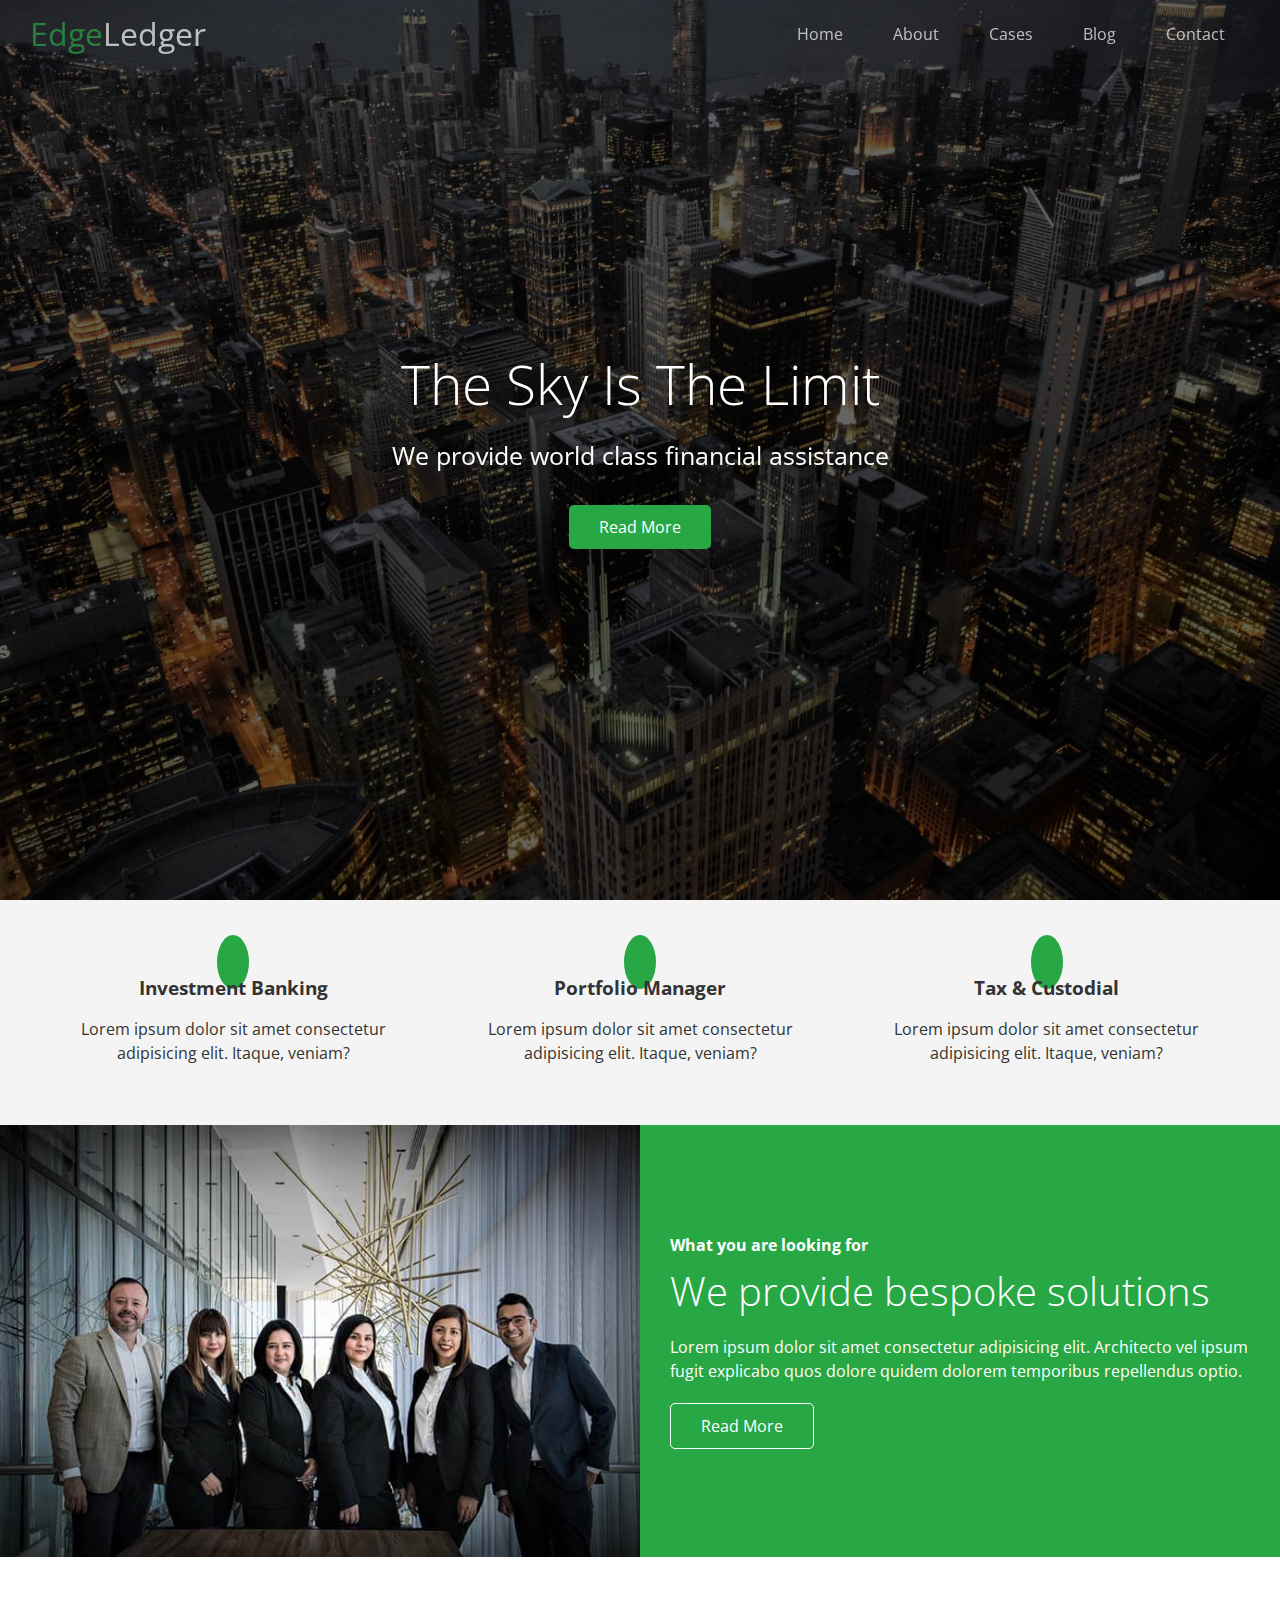
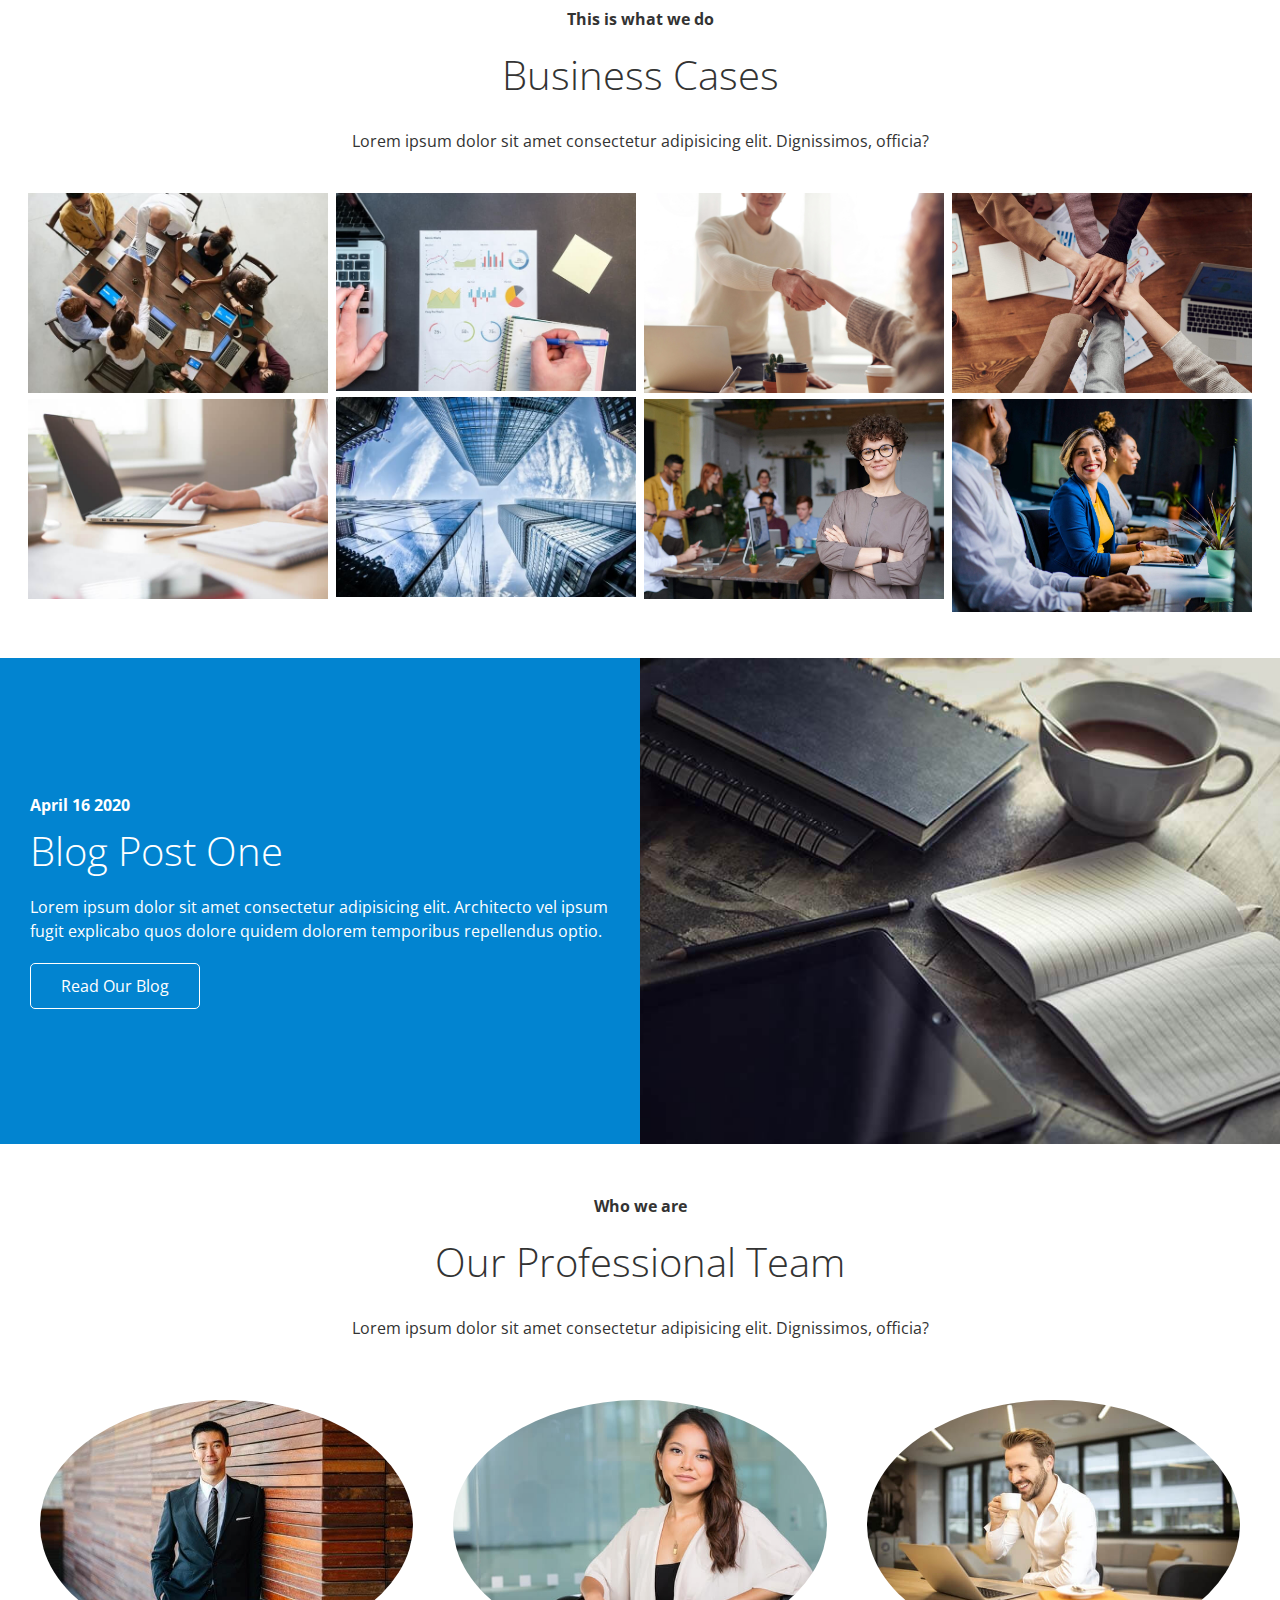
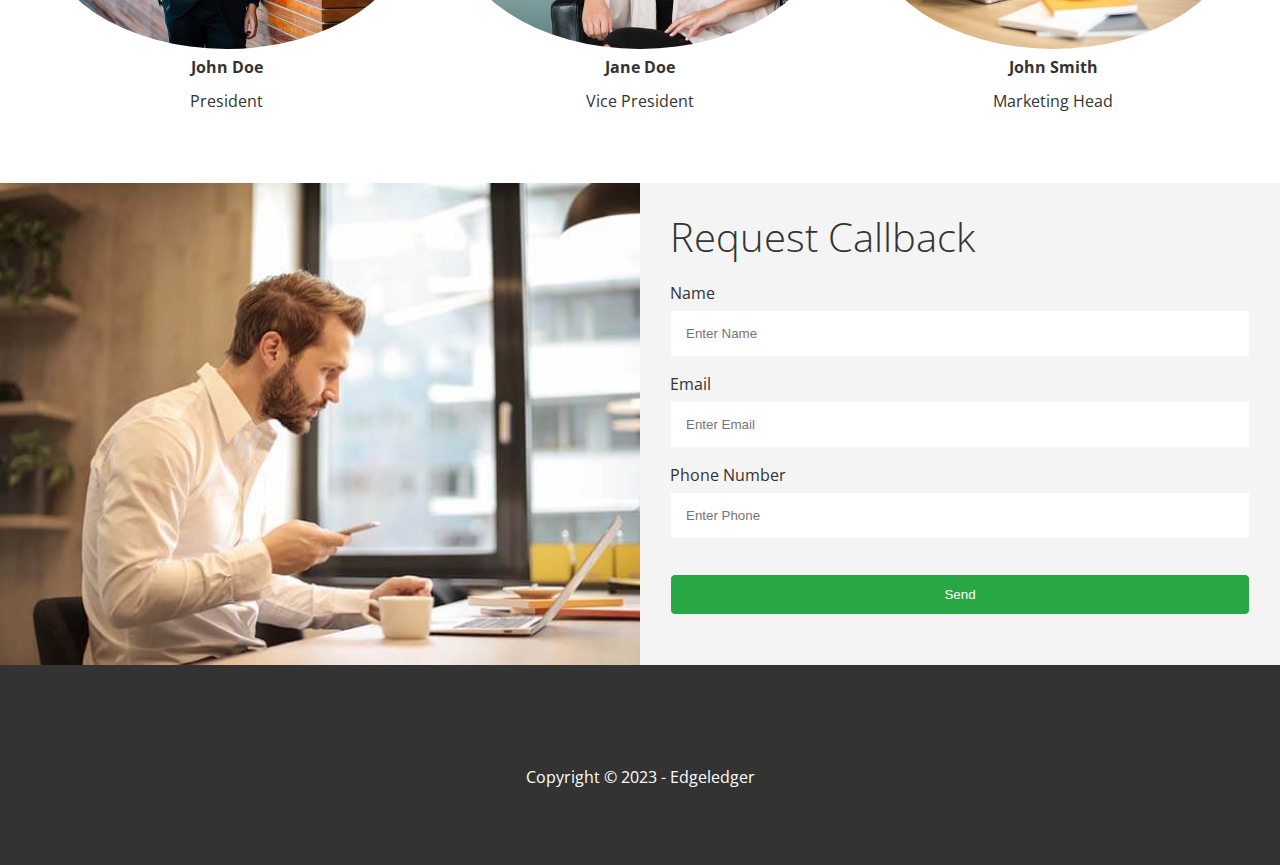
<file: index.html>
<!DOCTYPE html>
<html lang="en">

<head>
  <meta charset="UTF-8">
  <meta http-equiv="X-UA-Compatible" content="IE=edge">
  <meta name="viewport" content="width=device-width, initial-scale=1.0">
  <link rel="shortcut icon" type="image/x-icon" href="/favicon.ico">
  <link rel="stylesheet" href="css/utilities.css">
  <link rel="stylesheet" href="css/style.css">
  <link rel="stylesheet" href="https://cdnjs.cloudflare.com/ajax/libs/font-awesome/6.3.0/css/all.min.css"
    integrity="sha512-SzlrxWUlpfuzQ+pcUCosxcglQRNAq/DZjVsC0lE40xsADsfeQoEypE+enwcOiGjk/bSuGGKHEyjSoQ1zVisanQ=="
    crossorigin="anonymous" referrerpolicy="no-referrer" />
  <title>Welcome To Edgeledger</title>
</head>

<body id="home">
  <header class="hero">
    <div id="navbar" class="navbar top">
      <h1 class="logo">
        <i class="fas fa-book-open text-primary"></i> <span class="text-primary">Edge</span>Ledger
      </h1>

      <nav>
        <ul>
          <li><a href="#home">Home</a></li>
          <li><a href="#about">About</a></li>
          <li><a href="#cases">Cases</a></li>
          <li><a href="#blog">Blog</a></li>
          <li><a href="#contact">Contact</a></li>
        </ul>
      </nav>
    </div>

    <div class="content">
      <h1>The Sky Is The Limit</h1>
      <p>We provide world class financial assistance</p>
      <a href="#about" class="btn"><i class="fas fa-chevron-right"></i> Read More</a>
    </div>

  </header>

  <main>
    <!-- About Icons -->
    <section id="about" class="icons bg-light">
      <div class="flex-items">
        <div>
          <i class="fas fa-university fa-2x"></i>
          <div>
            <h3>Investment Banking</h3>
            <p>Lorem ipsum dolor sit amet consectetur adipisicing elit. Itaque, veniam?</p>
          </div>
        </div>
        <div>
          <i class="fas fa-book-reader fa-2x"></i>
          <div>
            <h3>Portfolio Manager</h3>
            <p>Lorem ipsum dolor sit amet consectetur adipisicing elit. Itaque, veniam?</p>
          </div>
        </div>
        <div>
          <i class="fas fa-pencil-alt fa-2x"></i>
          <div>
            <h3>Tax & Custodial</h3>
            <p>Lorem ipsum dolor sit amet consectetur adipisicing elit. Itaque, veniam?</p>
          </div>
        </div>
      </div>
    </section>

    <!-- About:Solutions -->
    <section class="solutions flex-columns">
      <div class="row">
        <div class="column">
          <div class="column-1">
            <img src="image_resources/home/people.jpg" alt="People">
          </div>
        </div>

        <div class="column">
          <div class="column-2 bg-primary">
            <h4>What you are looking for</h4>
            <h2>We provide bespoke solutions</h2>
            <p>Lorem ipsum dolor sit amet consectetur adipisicing elit.
              Architecto vel ipsum fugit explicabo quos dolore quidem
              dolorem temporibus repellendus optio.
            </p>
            <a href="#" class="btn btn-outline">
              <i class="fas fa-chevron"></i>
              Read More
            </a>
          </div>
        </div>
      </div>
    </section>

    <!-- Cases -->
    <section id="cases" class="cases flex-grid section-padding">
      <header class="section-header">
        <h4>This is what we do</h4>
        <h2>Business Cases</h2>
        <p>Lorem ipsum dolor sit amet consectetur adipisicing elit. Dignissimos, officia?</p>
      </header>

      <div class="row">
        <div class="column">
          <img src="image_resources/cases/cases1.jpg" alt="">
          <img src="image_resources/cases/cases2.jpg" alt="">
        </div>
        <div class="column">
          <img src="image_resources/cases/cases3.jpg" alt="">
          <img src="image_resources/cases/cases4.jpg" alt="">
        </div>
        <div class="column">
          <img src="image_resources/cases/cases5.jpg" alt="">
          <img src="image_resources/cases/cases6.jpg" alt="">
        </div>
        <div class="column">
          <img src="image_resources/cases/cases7.jpg" alt="">
          <img src="image_resources/cases/cases8.jpg" alt="">
        </div>
      </div>
    </section>

    <!-- Blog -->
    <section id="blog" class="blog flex-columns flex-reverse">
      <div class="row">
        <div class="column">
          <div class="column-1">
            <img src="image_resources/home/blog.jpg" alt="People">
          </div>
        </div>

        <div class="column">
          <div class="column-2 bg-secondary">
            <h4>April 16 2020</h4>
            <h2>Blog Post One </h2>
            <p>Lorem ipsum dolor sit amet consectetur adipisicing elit.
              Architecto vel ipsum fugit explicabo quos dolore quidem
              dolorem temporibus repellendus optio.
            </p>
            <a href="blog.html" class="btn btn-outline">
              <i class="fas fa-chevron"></i>
              Read Our Blog
            </a>
          </div>
        </div>
      </div>
    </section>

    <!-- Teams -->
    <section id="teams" class="teams section-padding">
      <header class="section-header">
        <h4>Who we are</h4>
        <h2>Our Professional Team</h2>
        <p>Lorem ipsum dolor sit amet consectetur adipisicing elit. Dignissimos, officia?</p>
      </header>

      <div class="flex-items">
        <div>
          <img src="image_resources/team/person1.jpg" alt="">
          <h4>John Doe</h4>
          <p>President</p>
        </div>
        <div>
          <img src="image_resources/team/person2.jpg" alt="">
          <h4>Jane Doe</h4>
          <p>Vice President</p>
        </div>
        <div>
          <img src="image_resources/team/person3.jpg" alt="">
          <h4>John Smith</h4>
          <p>Marketing Head</p>
        </div>
      </div>
    </section>

    <!-- Contact -->
    <section id="contact" class="contact flex-columns">
      <div class="row">
        <div class="column">
          <div class="column-1">
            <img src="image_resources/home/contact.jpg" alt="People">
          </div>
        </div>

        <div class="column">
          <div class="column-2 bg-light">
            <h2>Request Callback</h2>
            <form action="" class="callback-form">
              <div class="form-control">
                <label for="name">Name</label>
                <input type="text" name="name" id="name" placeholder="Enter Name">
              </div>
              <div class="form-control">
                <label for="email">Email</label>
                <input type="email" name="email" id="email" placeholder="Enter Email">
              </div>
              <div class="form-control">
                <label for="phone">Phone Number</label>
                <input type="text" name="phone" id="phone" placeholder="Enter Phone">
              </div>
              <input class="btn" type="submit" value="Send" id="submit">
            </form>
          </div>
        </div>
      </div>
    </section>

  </main>
  <footer class="footer bg-dark">
    <div class="social">
      <a href="http://"><i class="fab fa-facebook fa-2x"></i></a>
      <a href="http://"><i class="fab fa-twitter fa-2x"></i></a>
      <a href="http://"><i class="fab fa-youtube fa-2x"></i></a>
      <a href="http://"><i class="fab fa-linkedin fa-2x"></i></a>
    </div>
    <p>Copyright &copy; 2023 - Edgeledger</p>
  </footer>

  <script>
    const navbar = document.getElementById('navbar');

    window.onscroll = function () {
      if (window.pageYOffset > 100) {
        navbar.classList.remove('top');
      } else {
        navbar.classList.add('top');
      }
    }
  </script>
</body>

</html>
</file>
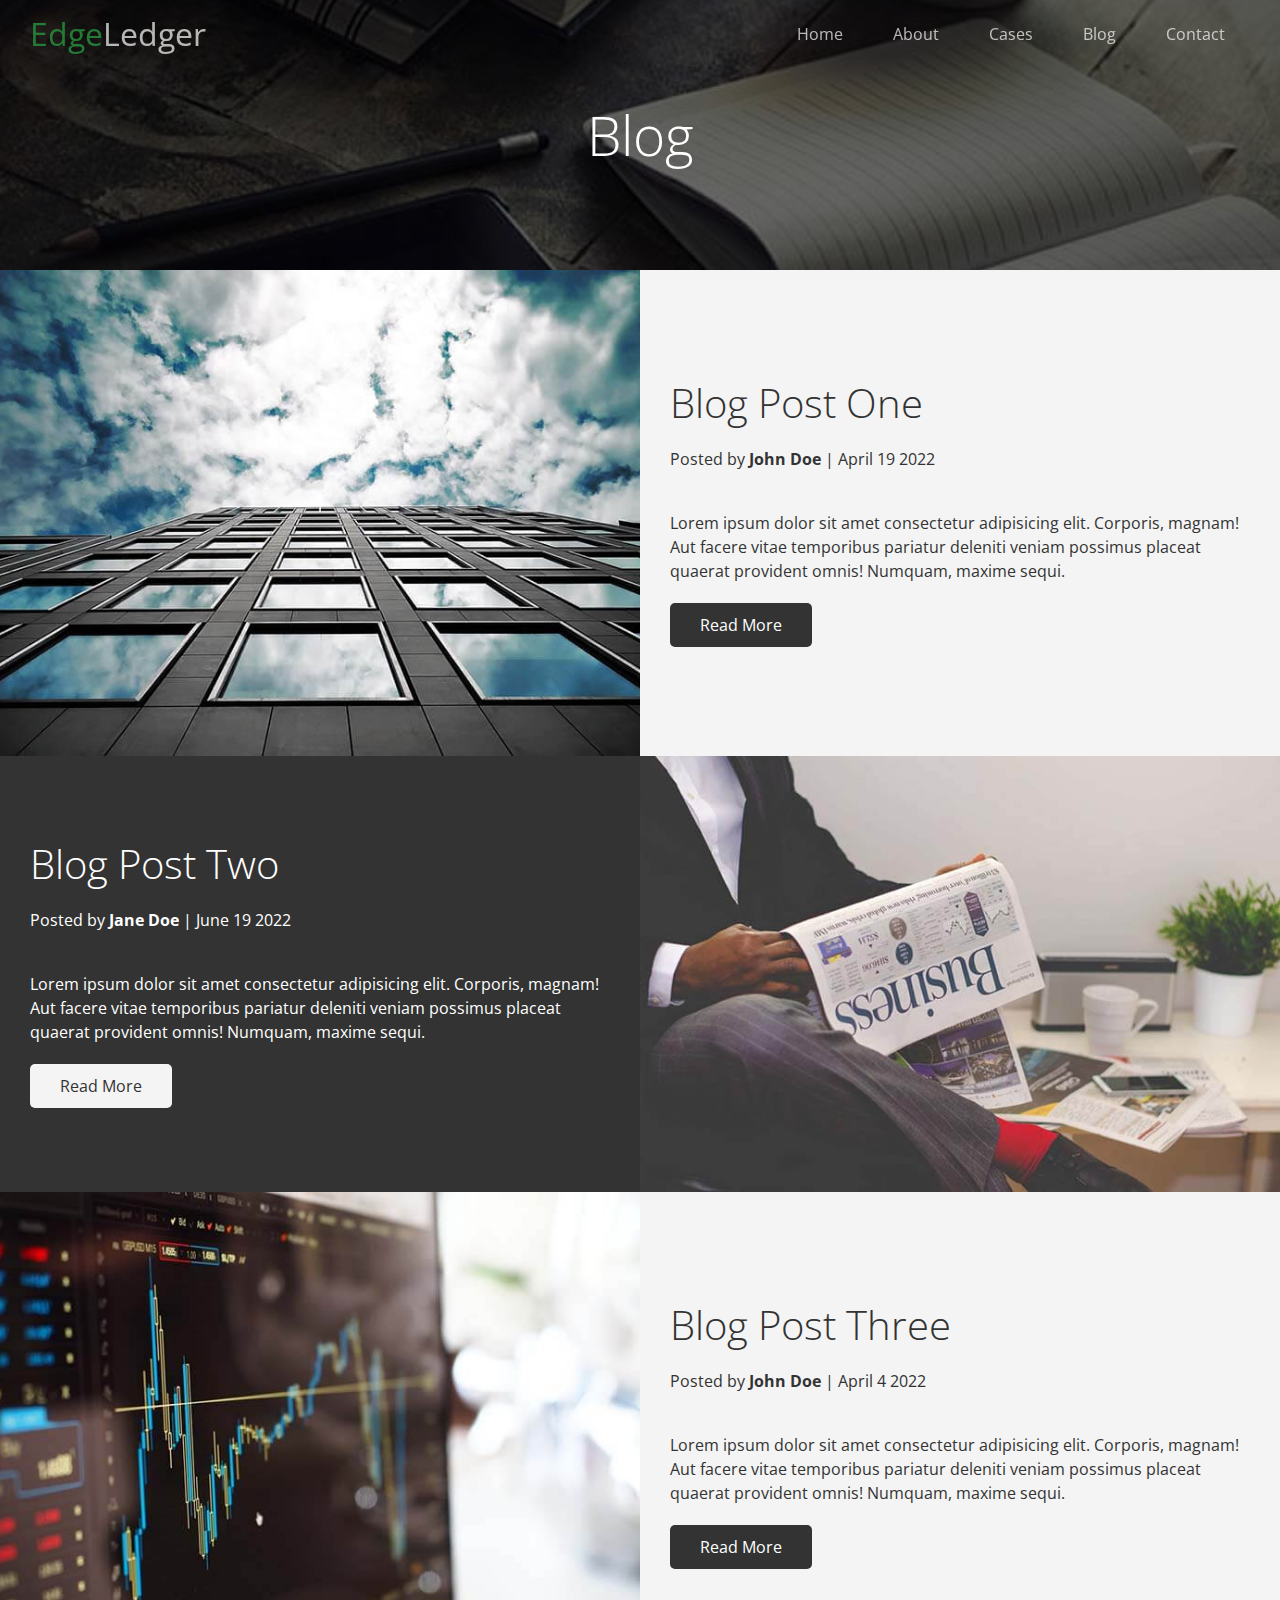
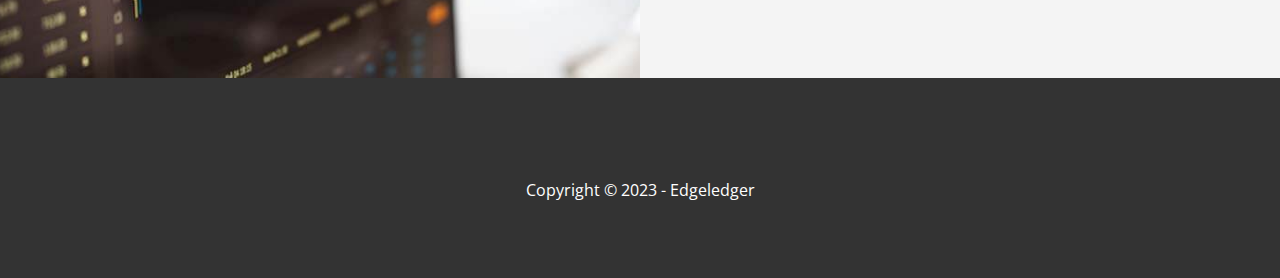
<file: blog.html>
<!DOCTYPE html>
<html lang="en">

<head>
  <meta charset="UTF-8">
  <meta http-equiv="X-UA-Compatible" content="IE=edge">
  <meta name="viewport" content="width=device-width, initial-scale=1.0">
  <link rel="stylesheet" href="css/utilities.css">
  <link rel="stylesheet" href="css/style.css">
  <link rel="stylesheet" href="https://cdnjs.cloudflare.com/ajax/libs/font-awesome/6.3.0/css/all.min.css"
    integrity="sha512-SzlrxWUlpfuzQ+pcUCosxcglQRNAq/DZjVsC0lE40xsADsfeQoEypE+enwcOiGjk/bSuGGKHEyjSoQ1zVisanQ=="
    crossorigin="anonymous" referrerpolicy="no-referrer" />
  <title>Read Our Blog</title>
</head>

<body id="home">
  <header class="hero blog">
    <div id="navbar" class="navbar top">
      <h1 class="logo">
        <i class="fas fa-book-open text-primary"></i> <span class="text-primary">Edge</span>Ledger
      </h1>

      <nav>
        <ul>
          <li><a href="index.html">Home</a></li>
          <li><a href="index.html#about">About</a></li>
          <li><a href="index.html#cases">Cases</a></li>
          <li><a href="index.html#blog">Blog</a></li>
          <li><a href="index.html#contact">Contact</a></li>
        </ul>
      </nav>
    </div>

    <div class="content">
      <h1>Blog</h1>

    </div>

  </header>

  <main>
    <article class=" flex-columns">
      <div class="row">
        <div class="column">
          <div class="column-1">
            <img src="image_resources/blog/blog1.jpg" alt="People">
          </div>
        </div>

        <div class="column">
          <div class="column-2 bg-light">
            <h2>Blog Post One</h2>
            <p class="meta">
              <i class="fas fa-user"></i> Posted by <strong>John Doe</strong> | April 19 2022
            </p>
            <p>
              Lorem ipsum dolor sit amet consectetur adipisicing elit. Corporis, magnam! Aut facere vitae temporibus
              pariatur deleniti veniam possimus placeat quaerat provident omnis! Numquam, maxime sequi.
            </p>
            <a href="post.html" class="btn btn-dark ">
              <i class="fas fa-chevron"></i>
              Read More
            </a>
          </div>
        </div>
      </div>
    </article>

    <article class=" flex-columns flex-reverse">
      <div class="row">
        <div class="column">
          <div class="column-1">
            <img src="image_resources/blog/blog2.jpg" alt="People">
          </div>
        </div>

        <div class="column">
          <div class="column-2 bg-dark">
            <h2>Blog Post Two</h2>
            <p class="meta">
              <i class="fas fa-user"></i> Posted by <strong>Jane Doe</strong> | June 19 2022
            </p>
            <p>
              Lorem ipsum dolor sit amet consectetur adipisicing elit. Corporis, magnam! Aut facere vitae temporibus
              pariatur deleniti veniam possimus placeat quaerat provident omnis! Numquam, maxime sequi.
            </p>
            <a href="post.html" class="btn btn-light ">
              <i class="fas fa-chevron"></i>
              Read More
            </a>
          </div>
        </div>
      </div>
    </article>

    <article class=" flex-columns">
      <div class="row">
        <div class="column">
          <div class="column-1">
            <img src="image_resources/blog/blog3.jpg" alt="People">
          </div>
        </div>

        <div class="column">
          <div class="column-2 bg-light">
            <h2>Blog Post Three</h2>
            <p class="meta">
              <i class="fas fa-user"></i> Posted by <strong>John Doe</strong> | April 4 2022
            </p>
            <p>
              Lorem ipsum dolor sit amet consectetur adipisicing elit. Corporis, magnam! Aut facere vitae temporibus
              pariatur deleniti veniam possimus placeat quaerat provident omnis! Numquam, maxime sequi.
            </p>
            <a href="post.html" class="btn btn-dark ">
              <i class="fas fa-chevron"></i>
              Read More
            </a>
          </div>
        </div>
      </div>
    </article>
  </main>
  <footer class="footer bg-dark">
    <div class="social">
      <a href="http://"><i class="fab fa-facebook fa-2x"></i></a>
      <a href="http://"><i class="fab fa-twitter fa-2x"></i></a>
      <a href="http://"><i class="fab fa-youtube fa-2x"></i></a>
      <a href="http://"><i class="fab fa-linkedin fa-2x"></i></a>
    </div>
    <p>Copyright &copy; 2023 - Edgeledger</p>
  </footer>

  <script>
    const navbar = document.getElementById('navbar');

    window.onscroll = function () {
      if (window.pageYOffset > 100) {
        navbar.classList.remove('top');
      } else {
        navbar.classList.add('top');
      }
    }
  </script>
</body>

</html>
</file>
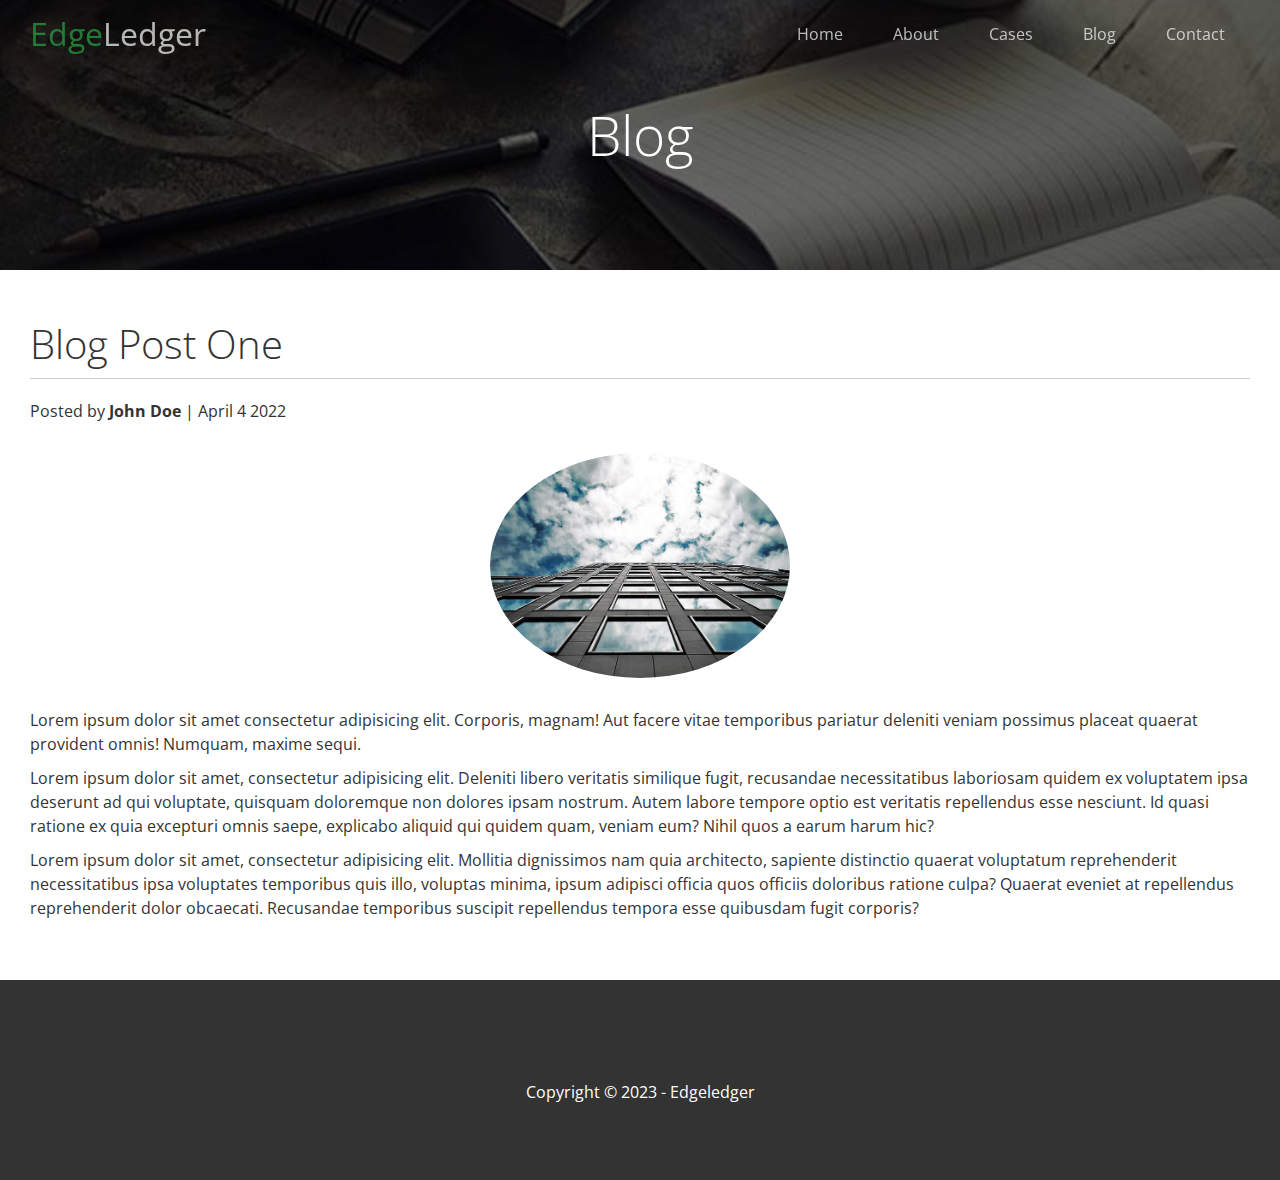
<file: post.html>
<!DOCTYPE html>
<html lang="en">

<head>
  <meta charset="UTF-8">
  <meta http-equiv="X-UA-Compatible" content="IE=edge">
  <meta name="viewport" content="width=device-width, initial-scale=1.0">
  <link rel="stylesheet" href="css/utilities.css">
  <link rel="stylesheet" href="css/style.css">
  <link rel="stylesheet" href="https://cdnjs.cloudflare.com/ajax/libs/font-awesome/6.3.0/css/all.min.css"
    integrity="sha512-SzlrxWUlpfuzQ+pcUCosxcglQRNAq/DZjVsC0lE40xsADsfeQoEypE+enwcOiGjk/bSuGGKHEyjSoQ1zVisanQ=="
    crossorigin="anonymous" referrerpolicy="no-referrer" />
  <title>Post One</title>
</head>

<body id="home">
  <header class="hero blog">
    <div id="navbar" class="navbar top">
      <h1 class="logo">
        <i class="fas fa-book-open text-primary"></i> <span class="text-primary">Edge</span>Ledger
      </h1>

      <nav>
        <ul>
          <li><a href="index.html">Home</a></li>
          <li><a href="index.html#about">About</a></li>
          <li><a href="index.html#cases">Cases</a></li>
          <li><a href="index.html#blog">Blog</a></li>
          <li><a href="index.html#contact">Contact</a></li>
        </ul>
      </nav>
    </div>

    <div class="content">
      <h1>Blog</h1>
    </div>

  </header>

  <main>
    <section class="post">
      <h2>Blog Post One</h2>
      <p class="meta">
        <i class="fas fa-user"></i> Posted by <strong>John Doe</strong> | April 4 2022
      </p>
      <img src="image_resources/blog/blog1.jpg" alt="">
      <p>
        Lorem ipsum dolor sit amet consectetur adipisicing elit. Corporis, magnam! Aut facere vitae temporibus pariatur
        deleniti veniam possimus placeat quaerat provident omnis! Numquam, maxime sequi.
      </p>
      <p>Lorem ipsum dolor sit amet, consectetur adipisicing elit. Deleniti libero veritatis similique fugit, recusandae
        necessitatibus laboriosam quidem ex voluptatem ipsa deserunt ad qui voluptate,
        quisquam doloremque non dolores ipsam nostrum. Autem labore tempore optio est veritatis repellendus esse
        nesciunt.
        Id quasi ratione ex quia excepturi omnis saepe, explicabo aliquid qui quidem quam, veniam eum? Nihil quos a
        earum harum hic?
      </p>
      <p>Lorem ipsum dolor sit amet, consectetur adipisicing elit. Mollitia dignissimos nam quia architecto, sapiente
        distinctio quaerat voluptatum reprehenderit necessitatibus ipsa voluptates temporibus quis illo, voluptas
        minima,
        ipsum adipisci officia quos officiis doloribus ratione culpa?
        Quaerat eveniet at repellendus reprehenderit dolor obcaecati. Recusandae temporibus suscipit repellendus tempora
        esse quibusdam fugit corporis?
      </p>

    </section>
  </main>
  <footer class="footer bg-dark">
    <div class="social">
      <a href="http://"><i class="fab fa-facebook fa-2x"></i></a>
      <a href="http://"><i class="fab fa-twitter fa-2x"></i></a>
      <a href="http://"><i class="fab fa-youtube fa-2x"></i></a>
      <a href="http://"><i class="fab fa-linkedin fa-2x"></i></a>
    </div>
    <p>Copyright &copy; 2023 - Edgeledger</p>
  </footer>

  <script>
    const navbar = document.getElementById('navbar');

    window.onscroll = function () {
      if (window.pageYOffset > 100) {
        navbar.classList.remove('top');
      } else {
        navbar.classList.add('top');
      }
    }
  </script>
</body>

</html>
</file>
<file: css/utilities.css>
/* Text Colors */
.text-primary{
  color: #28a745;
}

.text-secondary{
  color: #0284d0;
}

/* Button */
.btn{
  cursor: pointer;
  display: inline-block;
  padding: 10px 30px;
  background-color: #28a745;
  border: none;
  border-radius: 5px;
  color: #fff;
}

.btn:hover{
  opacity: 0.9;
}

.btn-primary, .bg-primary{
  background: #28a745;
  color: #fff;
}
.btn-secondary, .bg-secondary{
  background: #0284d0;
  color: #fff;
}
.btn-dark, .bg-dark{
  background: #333;
  color: #fff;
}
.btn-light, .bg-light{
  background: #f4f4f4;
  color: #333;
}

.btn-outline{
  background: transparent;
  border: 1px solid #fff;
}

/* Flex Items */
.flex-items{
  display: flex;
  justify-content: center;
  text-align: center;
  height: 100%;
}

.flex-items > div{
  padding: 20px;
}

/* Flex columns */
.flex-columns.flex-reverse .row{
  flex-direction: row-reverse;
}

 .flex-columns .row{
  display:flex;
  flex-wrap: wrap;
  width: 100%;
 } 

 .flex-columns .column{
  display: flex;
  flex-direction: column;
  flex-basis: 100%;
  flex: 1;
 }
 .flex-columns .column .column-1,
 .flex-columns .column .column-2{
    height: 100%;
 }

 .flex-columns img{
  height: 100%;
  width: 100%;
  object-fit: cover;
 }

 .flex-columns .column-2{
  display: flex;
  flex-direction: column;
  justify-content: center;
  align-items: flex-start;
  padding: 30px;
 }

 .flex-columns h2{
  font-size: 40px;
  font-weight: 100;
 }
  
 .flex-columns h4{
  margin-bottom: 10px;
 }

 .flex-columns p{
  margin: 20px 0;
 }

 /* Section Header */
 .section-header{
  display: flex;
  flex-direction: column;
  justify-content: center;
  align-items: center;
  text-align: center;
  padding: 30px;
 }

 .section-header h2{
  font-size: 40px;
  margin: 20px 0;
 }

 .section-padding{
  padding: 20px 20px 40px;
 }

 .flex-grid .row{
  display: flex;
  flex-wrap: wrap;
  padding: 0 4px;
 }

 .flex-grid .column{
  flex: 25%;
  max-width: 25%;
  padding: 0 4px;
 }
</file>
<file: css/style.css>
@import url('https://fonts.googleapis.com/css2?family=Open+Sans:wght@300;400&display=swap');

*{
  box-sizing: border-box;
  margin: 0;
  padding: 0;
}

body{
   background: #fff;
   font-family: 'Open Sans', sans-serif;
   color: #333;
   line-height: 1.5;
}

ul{
  list-style: none;
}

a{
  text-decoration: none;
  color: #333;
}

h1,h2{
  line-height: 1.2;
  font-weight: 300;
}

p {
  margin: 10px 0;
}

 img {
  width: 100%;
 }

 /* NavBar */
.navbar{
  display: flex;
  align-items: center;
  justify-content: space-between;
  width: 100%;
  background-color: #333;
  color: #fff;
  position: fixed;
  top: 0px;
  opacity: 0.7;
  padding: 15px 30px;
}

.navbar a{
  color: #fff;
  padding: 10px 20px;
  margin: 0 5px;
}

.navbar a:hover{
  border-bottom: 2px solid #28a745;
}

.navbar ul{
  display: flex;
}

.navbar .logo{
  font-weight: 400;
}

.navbar.top{
  background: transparent;
}

/* Header */
.hero{
  background: url(../image_resources/home/showcase.jpg) no-repeat center center/ cover;
  height: 100vh;
  position: relative;
  color: #fff;
}

.hero .content{
  display: flex;
  flex-direction: column;
  align-items: center;
  justify-content: center;
  height: 100%;
  padding: 0 20px;
}

.hero .content h1{
  font-size: 55px;
}

.hero .content p{
  font-size: 25px;
  max-width: 600px;
  margin: 20px 0 30px;
}

/* Hero section overlay */

.hero::before{
  content: '';
  position: absolute;
  top: 0;
  left: 0;
  width: 100%;
  height: 100%;
  background: rgba(0, 0, 0, 0.6);
}

.hero *{
  z-index: 7;
}

.hero.blog{
  background: url('../image_resources/home/blog.jpg') no-repeat center center/ cover;
  height: 30vh;
}

/* Icons */
.icons{
  padding: 30px;
}

.icons h3{
  font-weight: bold;
  margin-bottom: 15px;
}

.icons i{
  background-color: #28a745;
  color: #fff;
  padding: 1rem;
  border-radius: 50%;
  margin-bottom: 15px;
}

.cases img:hover{
  opacity: 0.7;
} 

.teams img{
  border-radius: 50%;
}

/* Callback Form */
.callback-form{
  width: 100%;
  padding: 20px 0;
}

.callback-form label{
  display:block;
  margin-bottom: 5px;
}

.callback-form .form-control{
  margin-bottom: 15px;
}

.callback-form input{
  width: 100%;
  padding: 15px;
  border: 1px solid #f5f5f5;
}

.callback-form .btn{
  padding: 12px 0;
  margin-top: 20px;
}

/* Post */
.post{
  padding: 50px 30px;

}

.post h2{
  font-size: 40px;
  margin-bottom: 20px;
  padding-bottom: 10px;
  border-bottom: #ccc solid 1px;
}

.post .meta{
  margin-bottom: 30px;
}

.post img{
  width: 300px;
  border-radius: 50%;
  display: block;
  margin: 0 auto 30px;
}

/* Footer */
.footer{
  display: flex;
  flex-direction: column;
  justify-content: center;
  align-items: center;
  text-align: center;
  height: 200px;
}

.footer a{
  color: #fff;
}

.footer a:hover{
  color: #28a745;
}

.footer .social > *{
  margin-right: 30px;
}

/* Mobile */
@media(max-width:768px){
  .navbar{
    flex-direction: column;
    padding: 20px;
    height: 120px;
  }

  .navbar a{
    padding: 10px 10px;
    margin: 0 3px;
  }

  .flex-items{
    flex-direction: column;
  }

  .flex-columns .column, .flex-grid .column{
     flex: 100%;
     max-width: 100%;
  }

  .team img{
    width: 80%;
  }
}
</file>
